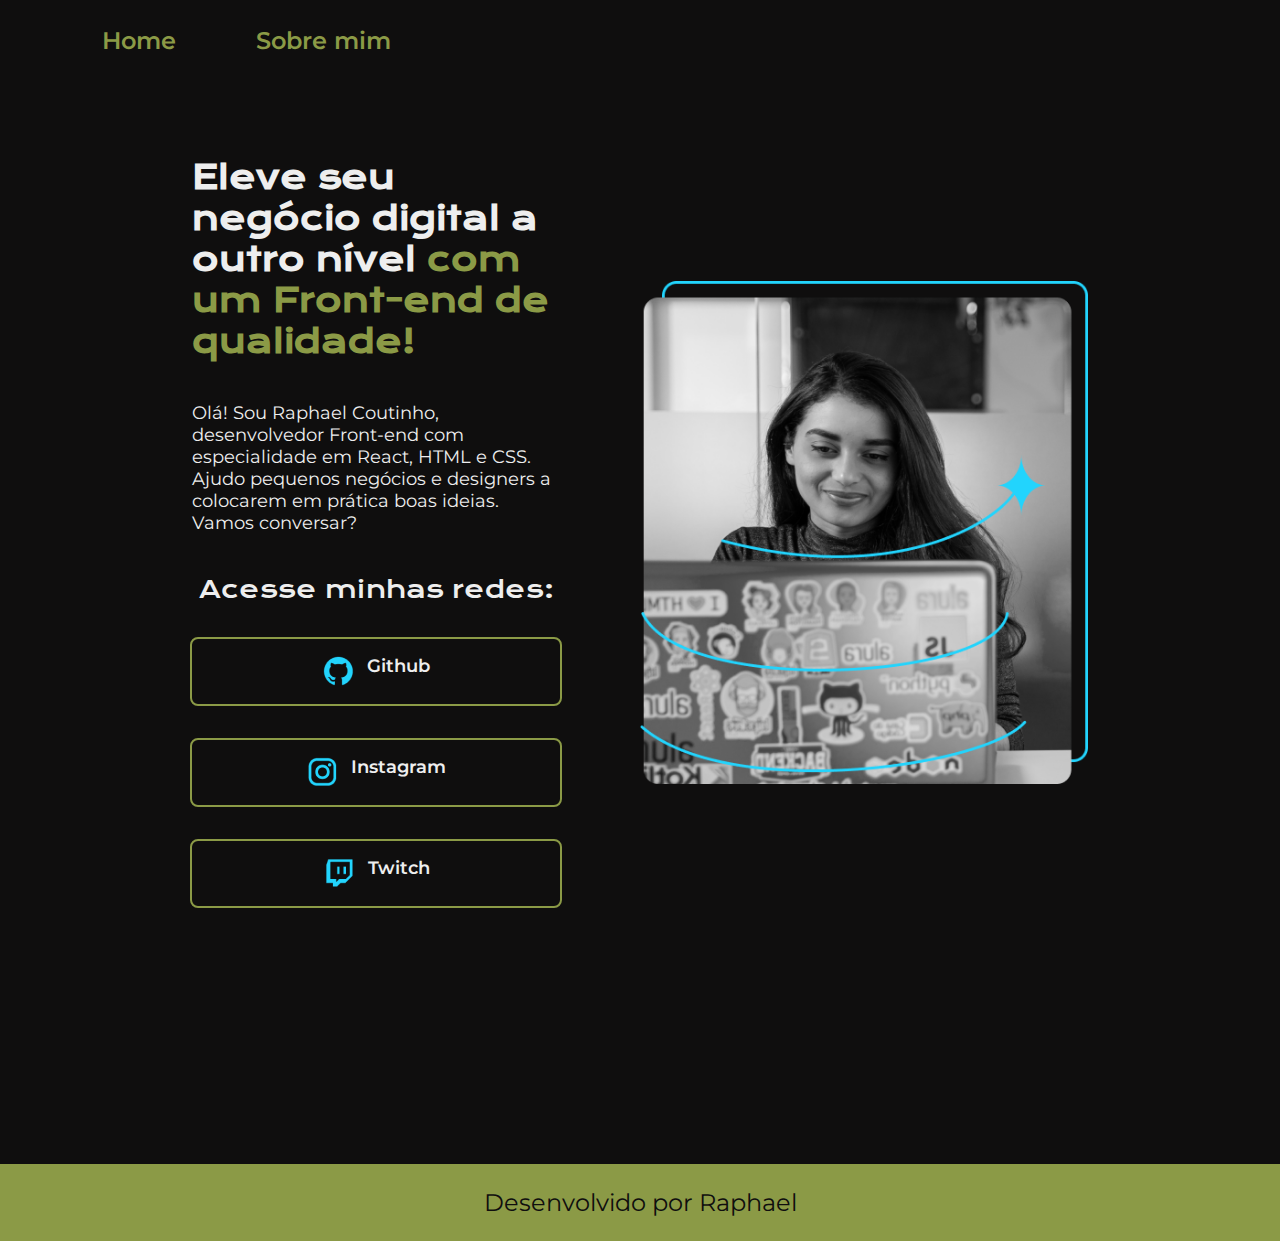
<file: index.html>
<!DOCTYPE html> 
<html lang="pt-br">
    <head>
        <meta charset="UTF-8">
        <meta http-equiv="X-UA-Compatible" content="IE=edge">
        <meta name="viewport" content="width=device-width, initial-scale=1.0">
        <link rel="stylesheet" href="static/css/style.css">
        <title>A volta dos que não foram</title>
    </head>
    <body>
        <header class="cabecalho">
            <nav class="cabecalho__menu">
                <a class="cabecalho__menu__link" href="index.html">Home</a>
                <a class="cabecalho__menu__link" href="about.html">Sobre mim</a>
            </nav>
        </header>
        <main class="apresentacao">
            <section class="apresentacao__conteudo">
                <h1 class="apresentacao__conteudo__titulo">
                    Eleve seu negócio digital a outro nível 
                        <strong class="titulo-destaque">com um Front-end de qualidade!</strong>
                </h1>
                <p class="apresentacao__conteudo__texto">Olá! Sou Raphael Coutinho, desenvolvedor Front-end com especialidade em React, HTML e CSS. Ajudo pequenos negócios e designers a colocarem em prática boas ideias. Vamos conversar?</p>
                <div class="apresentacao__links">
                    <h2 class="apresentacao__links__subtitulo">Acesse minhas redes:</h2>
                    <a class="apresentacao__links__navegacao" href="https://github.com/raphaelci" target="_blank">
                        <img src="static/assets/github.png">
                        Github
                    </a> 
                    <a class="apresentacao__links__navegacao" href="https://github.com/raphaelci" target="_blank">
                        <img src="static/assets/instagram.png">
                        Instagram
                    </a>    
                    <a class="apresentacao__links__navegacao" href="https://github.com/raphaelci" target="_blank">
                        <img src="static/assets/twitch.png">
                        Twitch
                    </a>          
                </div>
            </section>
            <img class="apresentacao__imagem" src="static/assets/pessoa.png">
        </main>
        <footer class="rodape">
            <p>Desenvolvido por Raphael</p>
        </footer>
    </body>

</html>
</file>
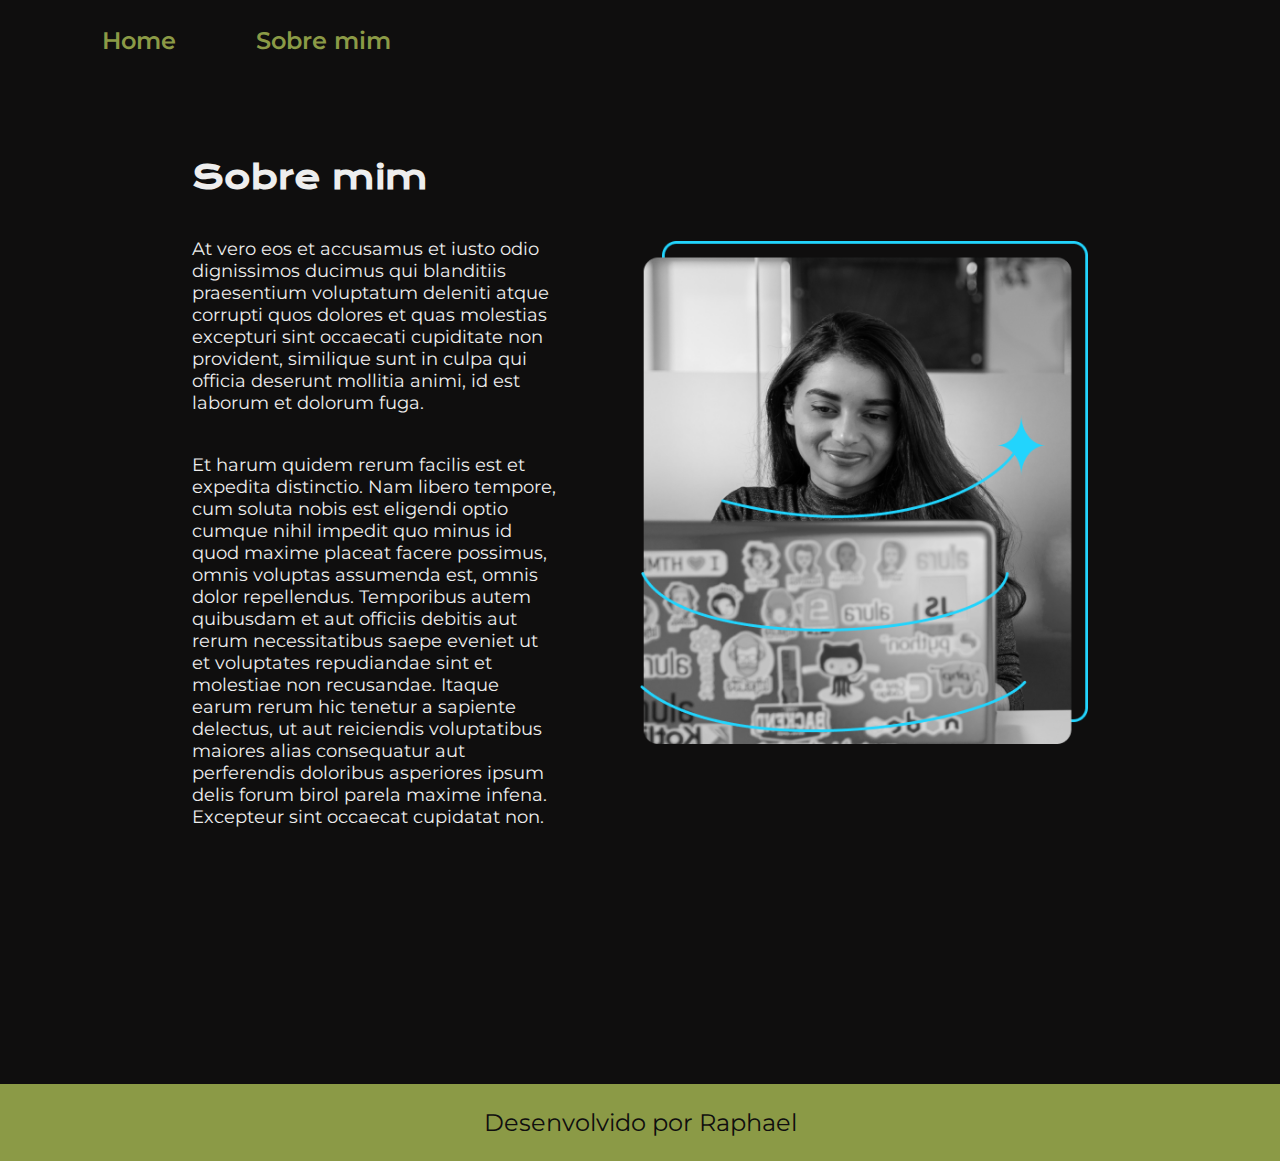
<file: about.html>
<!DOCTYPE html>
<html lang="pt-br">
<head>
    <meta charset="UTF-8">
    <meta name="viewport" content="width=device-width, initial-scale=1.0">
    <link rel="stylesheet" href="static/css/style.css">
    <title>Sobre mim</title>
</head>
    <body>
        <header class="cabecalho">
            <nav class="cabecalho__menu">
                <a class="cabecalho__menu__link" href="index.html">Home</a>
                <a class="cabecalho__menu__link" href="about.html">Sobre mim</a>
            </nav>
        </header>
        <main class="apresentacao">
            <section class="apresentacao__conteudo">
                <h1 class="apresentacao__conteudo__titulo">Sobre mim</h1>
                <p class="apresentacao__conteudo__texto">At vero eos et accusamus et iusto odio dignissimos ducimus qui blanditiis praesentium voluptatum deleniti atque corrupti quos dolores et quas molestias excepturi sint occaecati cupiditate non provident, similique sunt in culpa qui officia deserunt mollitia animi, id est laborum et dolorum fuga.</p>
                <p class="apresentacao__conteudo__texto">Et harum quidem rerum facilis est et expedita distinctio. Nam libero tempore, cum soluta nobis est eligendi optio cumque nihil impedit quo minus id quod maxime placeat facere possimus, omnis voluptas assumenda est, omnis dolor repellendus. Temporibus autem quibusdam et aut officiis debitis aut rerum necessitatibus saepe eveniet ut et voluptates repudiandae sint et molestiae non recusandae. Itaque earum rerum hic tenetur a sapiente delectus, ut aut reiciendis voluptatibus maiores alias consequatur aut perferendis doloribus asperiores ipsum delis forum birol parela maxime infena. Excepteur sint occaecat cupidatat non.</p>
            </section>
            <img class="apresentacao__imagem" src="static/assets/pessoa.png">
        </main>
        <footer class="rodape">
            <p>Desenvolvido por Raphael</p>
        </footer>
    </body>
</html>
</file>
<file: static/css/style.css>
@import url('https://fonts.googleapis.com/css2?family=Krona+One&family=Montserrat:wght@400;600&display=swap');

:root {
    --cor-primaria: #0F0E0E;
    --cor-secundaria: #EEEEEE;
    --cor-terciaria: #8B9A46;
    --cor-hover: #541212;

    --fonte-principal: 'Krona One', sans-serif;
    --fonte-secundaria: 'Montserrat', sans-serif;
}

.apresentacao {
    margin: 8% 15% 20% 15%;
    display: flex; 
    align-items: center;
    flex-wrap: nowrap;
    justify-content: space-around;
    gap: 5rem;
}

.titulo-destaque {
    color: var(--cor-terciaria);
}

.apresentacao__conteudo {
    width: 50%;
    display: flex;
    flex-direction: column;
    gap: 40px;
}

.apresentacao__conteudo__titulo {
    font-size: 2rem;
    font-family: var(--fonte-principal);
}

.apresentacao__conteudo__texto {
    font-size: 1.125rem;
    font-family: var(--fonte-secundaria);
}

.apresentacao__links {
    display: flex;
    flex-direction: column;
    justify-content: space-between;
    align-items: center;
    gap: 32px;
}

.apresentacao__links__navegacao {
    width: 100%;
    text-align: center;
    border-radius: 8px;
    font-size: 1.125rem;
    font-weight: 600;
    padding: 16.5px 0;
    color: var(--cor-secundaria);
    border: 2px solid var(--cor-terciaria);
    font-family: var(--fonte-secundaria);
    text-decoration: none;
    display: flex;
    justify-content: center;
    gap: 12px;
    
}

.apresentacao__links__link:hover {
    background-color: var(--cor-hover);
}

.apresentacao__links__subtitulo {
    font-family: var(--fonte-principal);
    font-weight: 400;
    font-size: 1.5rem;
}

.rodape {
    color: var(--cor-primaria);
    background-color: var(--cor-terciaria);
    padding: 24px;
    text-align: center;
    font-family: var(--fonte-secundaria);
    font-size: 1.5rem;
    font-weight: 400;
}

.cabecalho {
    padding: 2% 0 0 8%;
}

.cabecalho__menu {
    display: flex;
    gap: 80px;
}

.cabecalho__menu__link {
    font-family: var(--fonte-secundaria);
    font-size: 1.5rem;
    font-weight: 600;
    color: var(--cor-terciaria);
    text-decoration: none;
}

.cabecalho__menu__link:hover {
    color: var(--cor-hover);
}

.apresentacao__imagem {
    width: 50%
}

* {
    margin: 0;
    padding: 0;
}

body {
    height: 100%; /*100% do viewport(tela) height*/
    box-sizing: border-box;
    background-color: var(--cor-primaria); 
    color: var(--cor-secundaria); 
}

@media (max-width: 1200px) {

    .cabecalho {
        padding: 8%;
    }

    .cabecalho__menu {
        justify-content: center;
    }

    .apresentacao {
        flex-direction: column-reverse;
        margin: 0% 1% 5% 1%;
    }

    .apresentacao__conteudo {
        width: 70%;
    }

}
</file>
